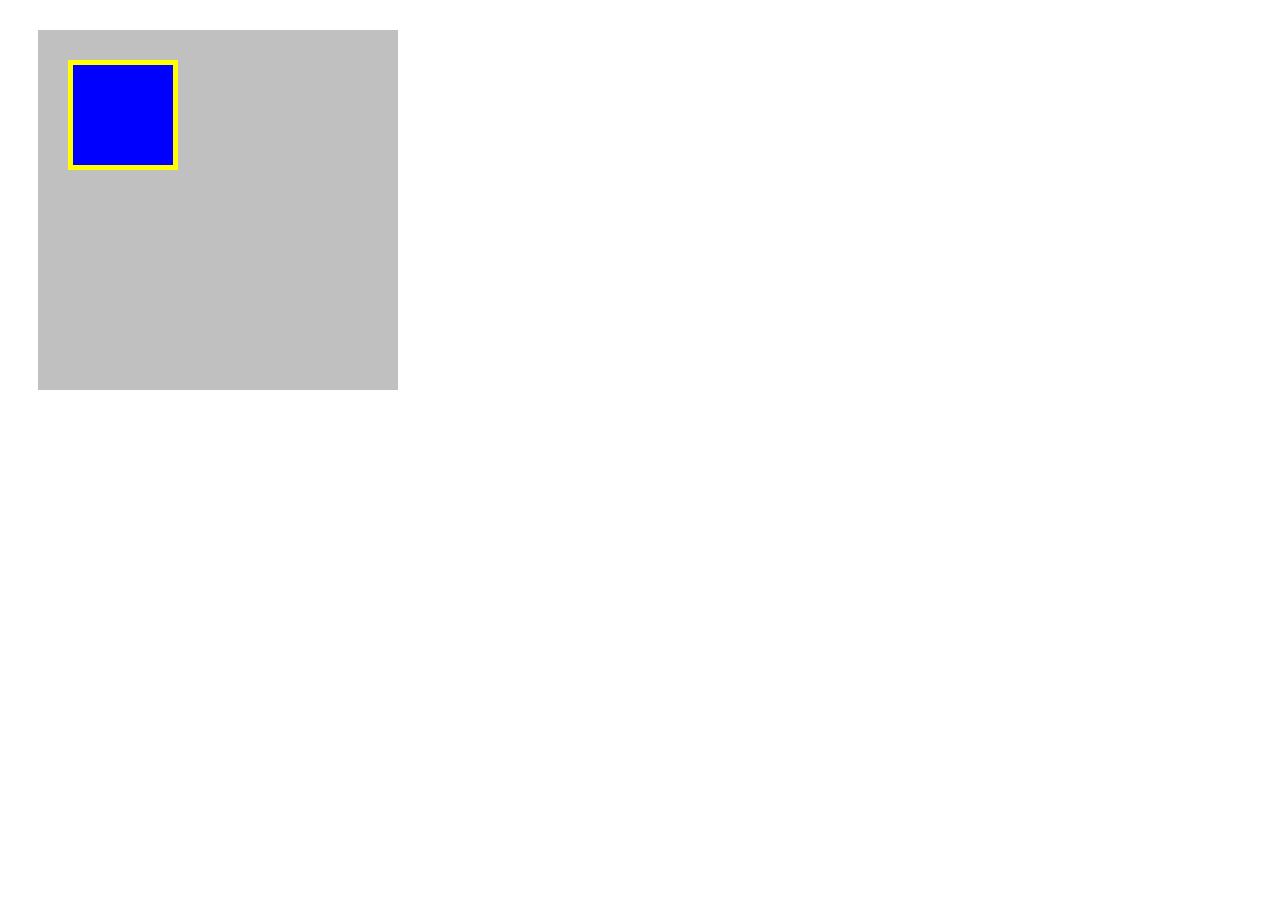
<file: box.html>
<!DOCTYPE HTML>
<html lang="ja">
  <head>
    <meta charset="UTF-8" />
    <link rel="stylesheet"href="box.css"/>
    <title>BOX</title>
  </head>

  <body>
    <div class="box1">
      <div class="box2"></div>
    </div>
  </body>
</html>
</file>
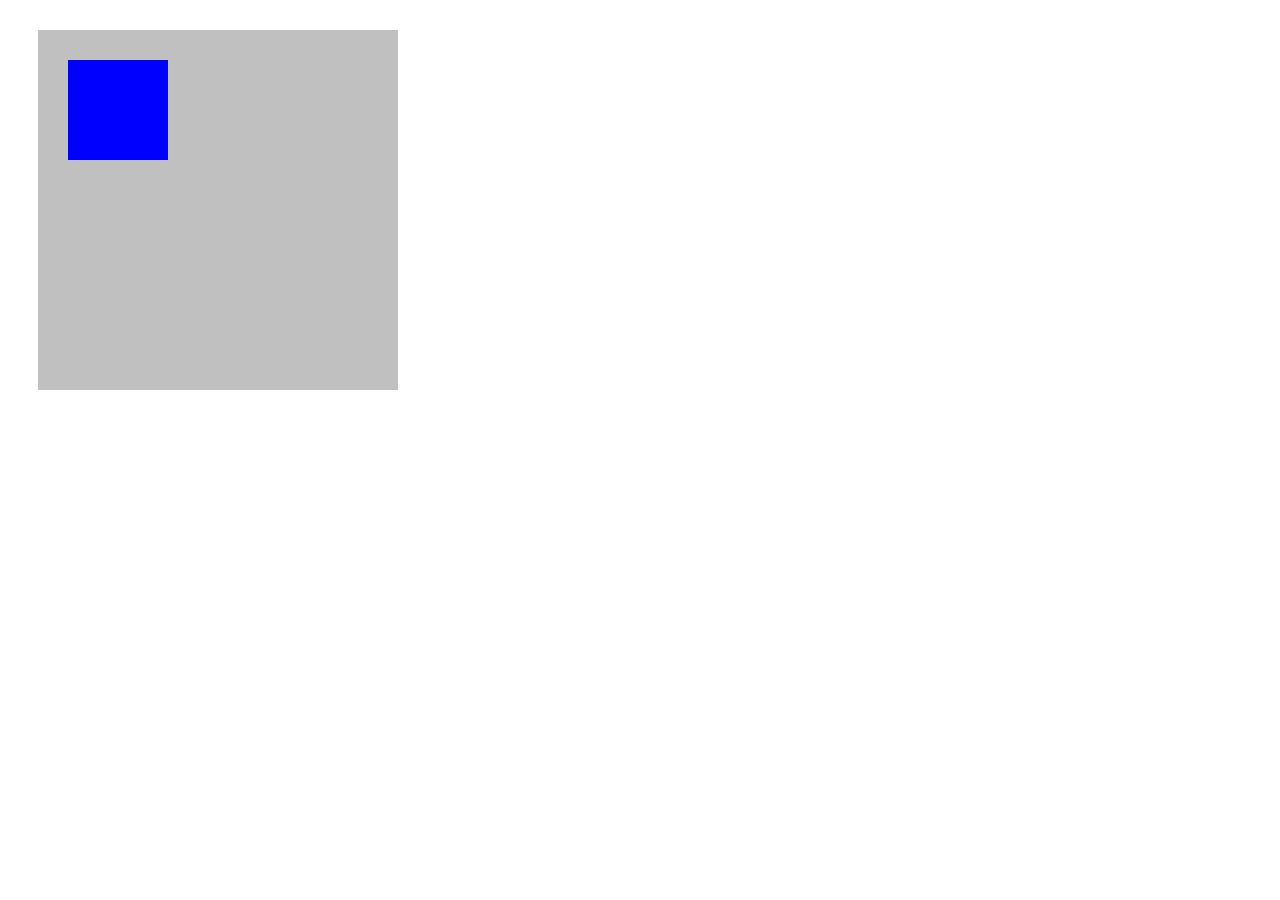
<file: chaoter3_execise.html>
<!DOCTYPE HTML>
<html lang="ja">
  <head>
    <meta charset="UTF-8" />
    <link rel="stylesheet"href="chaoter3_execise.css"/>
    <title>3章演習</title>
  </head>

  <body>
    <div class="box1">
      <div class="box2"></div>
    </div>
  </body>
</html>
</file>
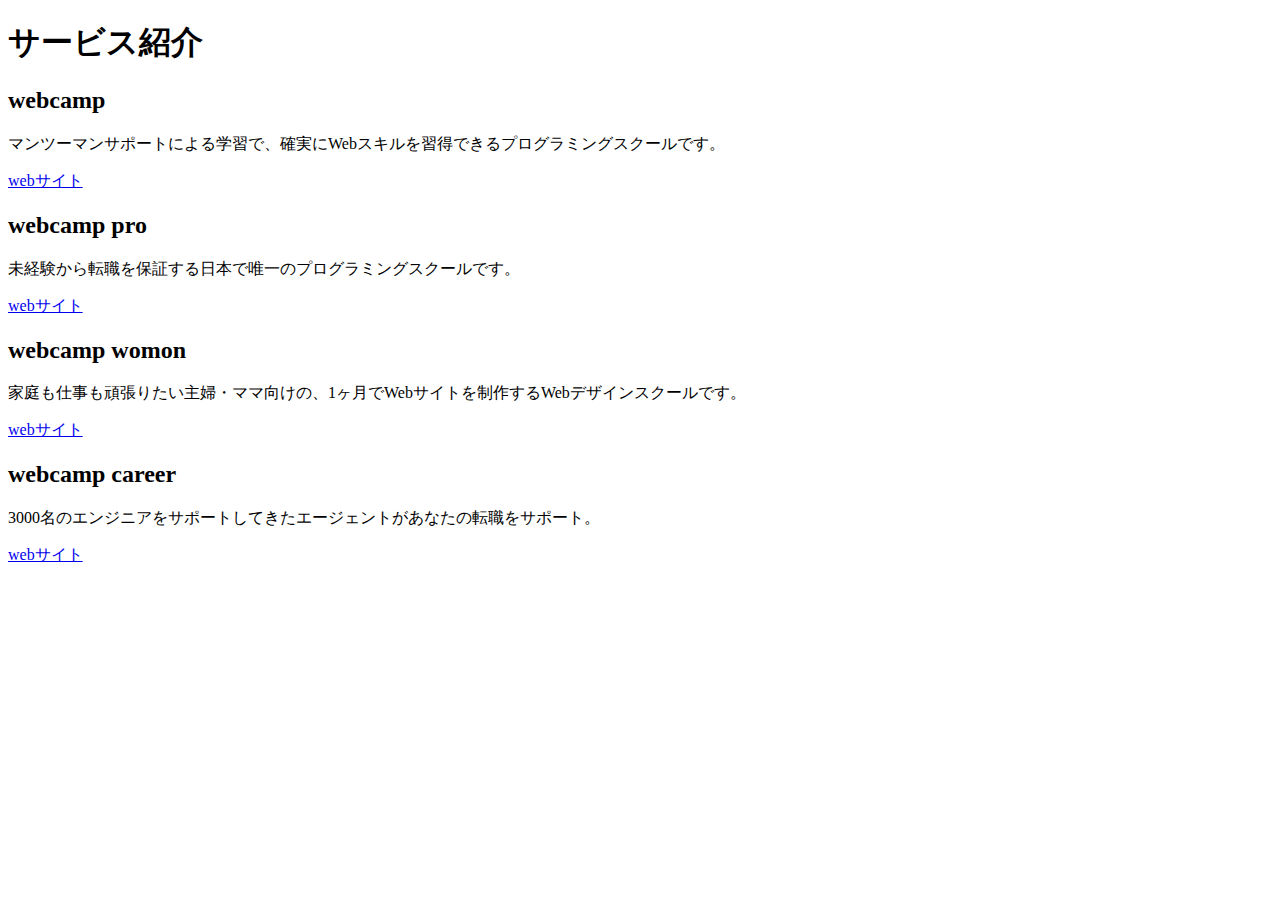
<file: chapter2_execise.html>
<!DOCTYPE HTML>
<html lang="ja">
  <head>
    <meta charset="UTF-8" />
    <title>2章演習</title>
  </head>

  <body>
    <h1>サービス紹介</h1>
    <h2>webcamp</h2>
    <p>マンツーマンサポートによる学習で、確実にWebスキルを習得できるプログラミングスクールです。</p>
    <a href="https://web-camp.io/">webサイト</a>
    <h2>webcamp pro</h2>
    <p>未経験から転職を保証する日本で唯一のプログラミングスクールです。</p>
    <a href="https://web-camp.io/pro/">webサイト</a>
    <h2>webcamp womon</h2>
    <p>家庭も仕事も頑張りたい主婦・ママ向けの、1ヶ月でWebサイトを制作するWebデザインスクールです。</p>
    <a href="https://web-camp.io/womon/">webサイト</a>
    <h2>webcamp career</h2>
    <p>3000名のエンジニアをサポートしてきたエージェントがあなたの転職をサポート。</p>
    <a href="https://web-camp.io/ career">webサイト</a>
  </body>
</html>
</file>
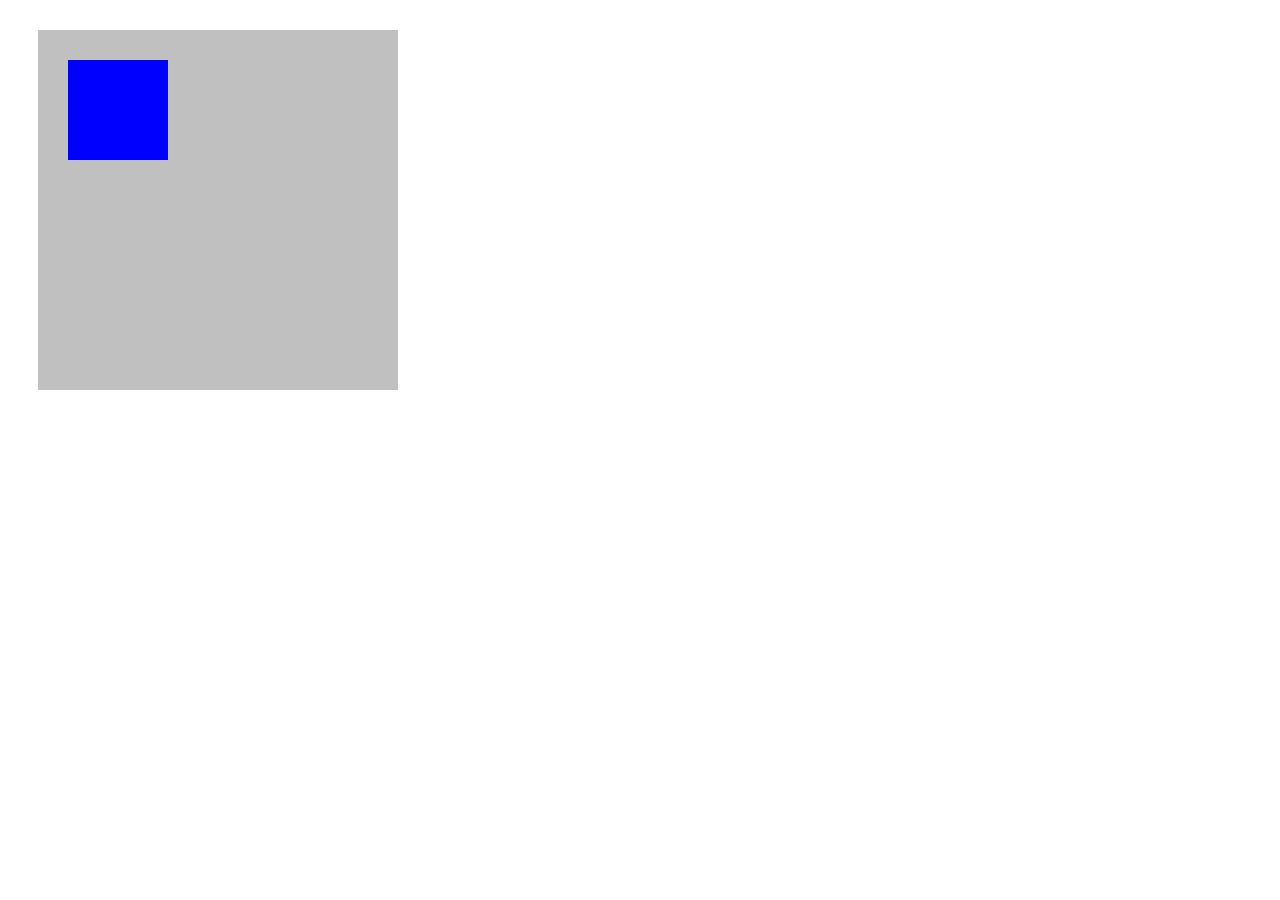
<file: chapter3_execise.html>
<!DOCTYPE HTML>
<html lang="ja">
  <head>
    <meta charset="UTF-8" />
    <link rel="stylesheet"href="chapter3_execise.css"/>
    <title>3章演習</title>
  </head>

  <body>
    <div class="box1">
      <div class="box2"></div>
    </div>
  </body>
</html>
</file>
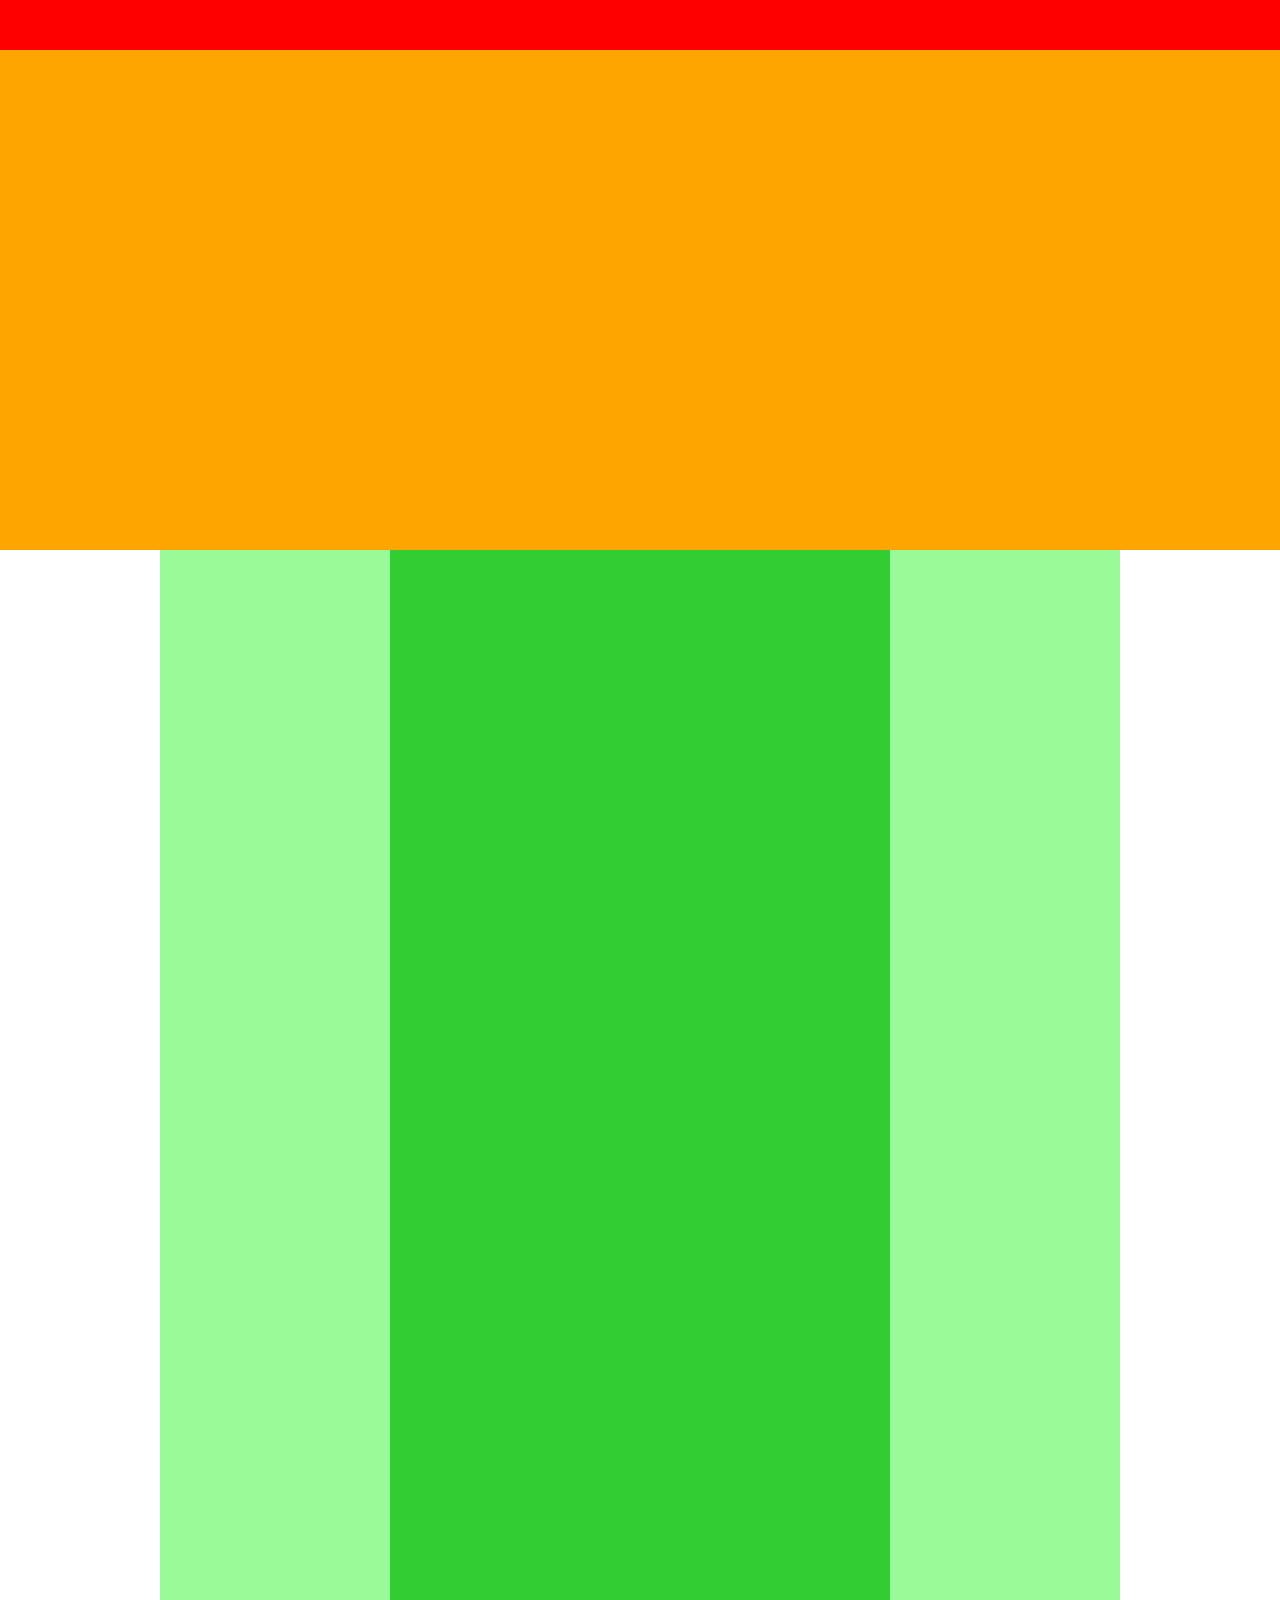
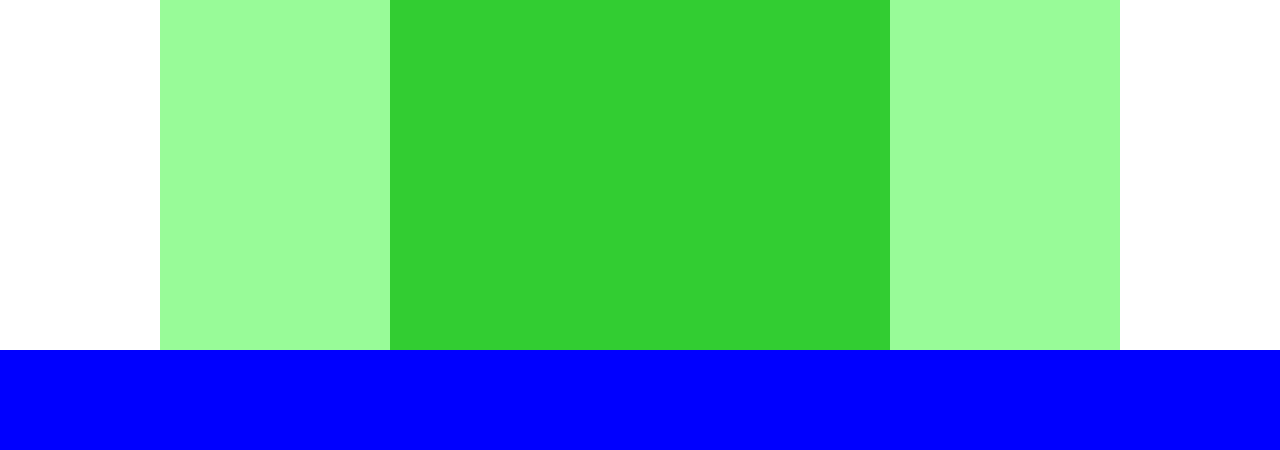
<file: execise/chapter4_execise.html>
<!DOCTYPE HTML>
<html lang="ja">
  <head>
    <meta charset="UTF-8" />
    <title>4章演習</title>
    <link rel="stylesheet"href="chapter4_execise.css"/>
  </head>

  <body>
    <div class="header"></div>

    <div class="main-visual"></div>

    <div class="main">
      <div class="sidebar1"></div>
      <div class="center"></div>
      <div class="sidebar2"></div>
    </div>

    <div class="footer"></div>
  </body>
</html>
</file>
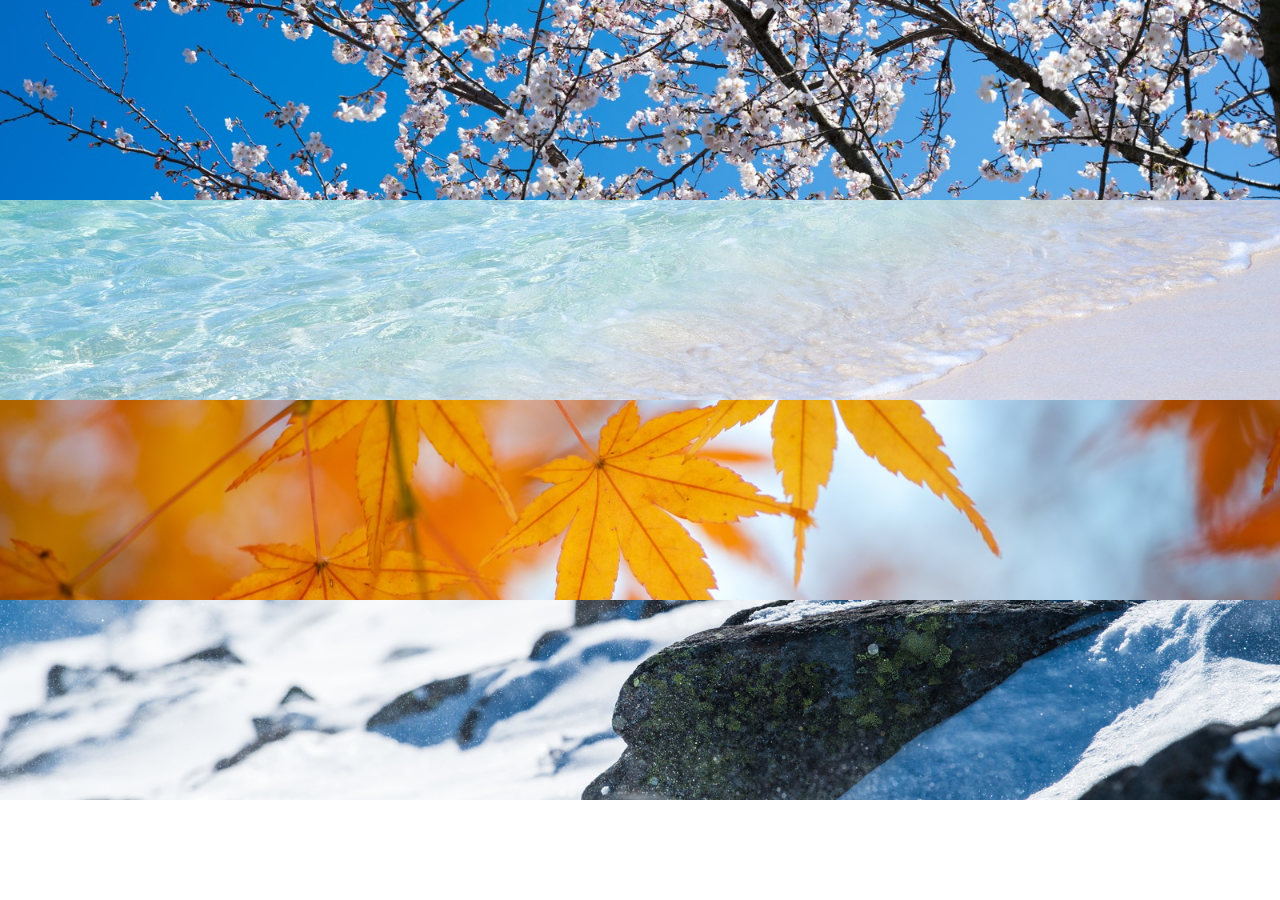
<file: execise/chapter6_execise.html>
<!DOCTYPE HTML>
<html lang="ja">
  <head>
    <meta charset="UTF-8" />
    <title>6章演習</title>
    <link rel="stylesheet"href="chapter6_execise.css"/>
  </head>

  <div class="box1"></div>
  <div class="box2"></div>
  <div class="box3"></div>
  <div class="box4"></div>

  <body>
  </body>
</html>
</file>
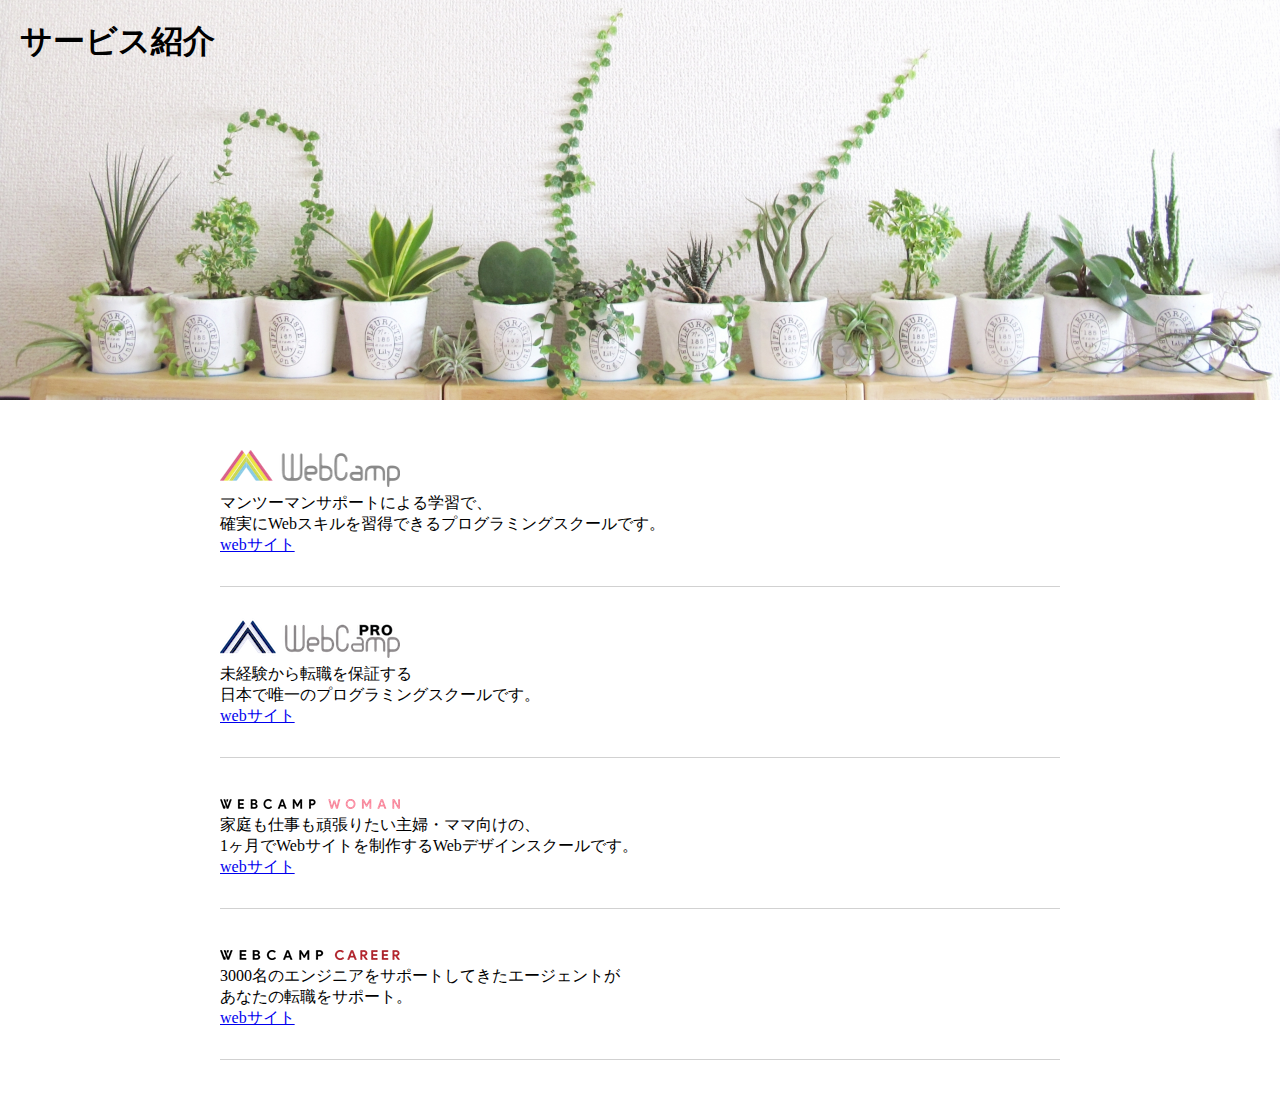
<file: execise/chapter7_execise.html>
<!DOCTYPE HTML>
<html lang="ja">
  <head>
    <meta charset="UTF-8" />
    <title>7章演習</title>
    <link rel="stylesheet"href="chapter7_execise.css"/>
  </head>

  <body>
    <section class="main-visual">
      <h1 class="headline">サービス紹介</h1>
    </section>

    <main>
      <section class="service1">
        <h2>
          <img src="img/wc-logo.png"alt="ロゴ">
        </h2>
        <p>
          マンツーマンサポートによる学習で、<br>
          確実にWebスキルを習得できるプログラミングスクールです。
        </p>
        <a href="https://web-camp.io/">webサイト</a>
      </section>

      <section class="service2">
        <h2>
          <img src="img/wcp-logo.png"alt="ロゴ">
        </h2>
        <p>
          未経験から転職を保証する<br>
          日本で唯一のプログラミングスクールです。
        </p>
        <a href="https://web-camp.io/pro/">webサイト</a>
      </section>

      <section class="service3">
        <h2>
          <img src="img/wcw-logo.png"alt="ロゴ">
        </h2>
        <p>
          家庭も仕事も頑張りたい主婦・ママ向けの、<br>
          1ヶ月でWebサイトを制作するWebデザインスクールです。
        </p>
        <a href="https://web-camp.io/woman/">webサイト</a>
      </section>

      <section class="service4">
        <h2>
          <img src="img/wcc-logo.png"alt="ロゴ">
        </h2>
        <p>
          3000名のエンジニアをサポートしてきたエージェントが<br>
          あなたの転職をサポート。
        </p>
        <a href="https://web-camp.io/career/">webサイト</a>
      </section>
    </main>
  </body>
</html>
</file>
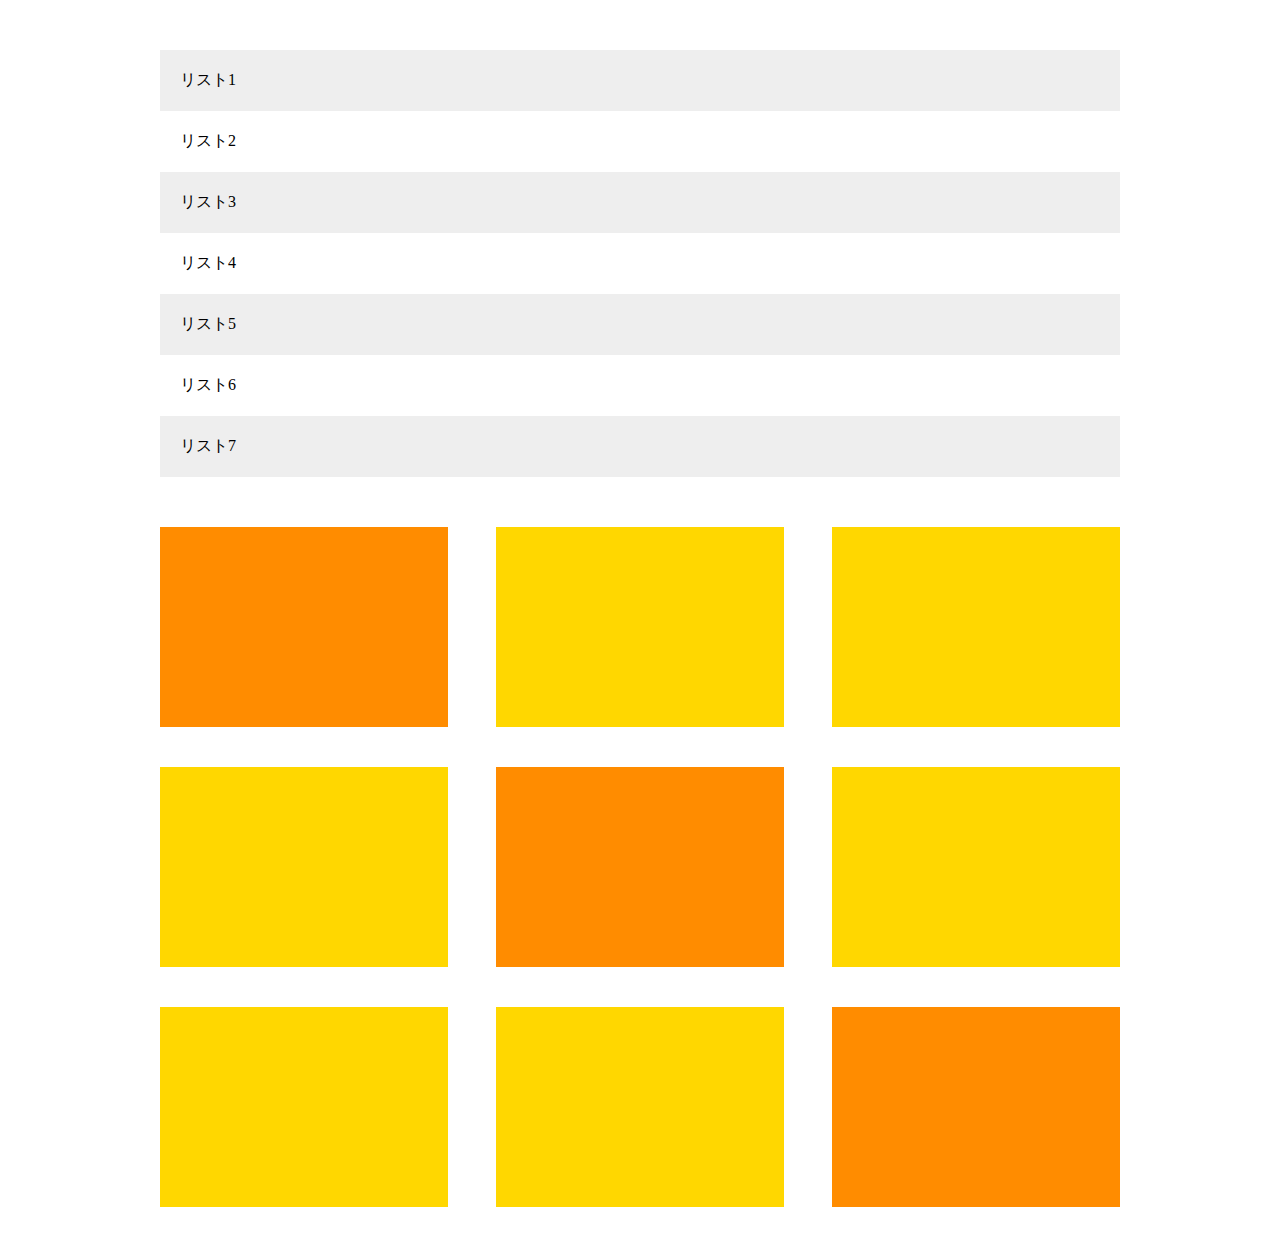
<file: execise/chapter8_execise.html>
<!DOCTYPE HTML>
<html lang="ja">
  <head>
    <meta charset="UTF-8" />
    <link rel="stylesheet" href="chapter8_execise.css"/>
    <title>8章演習</title>
  </head>

  <body>
    <main>
      <ul class="main-item-list">
        <li class="item">リスト1</li>
        <li class="item">リスト2</li>
        <li class="item">リスト3</li>
        <li class="item">リスト4</li>
        <li class="item">リスト5</li>
        <li class="item">リスト6</li>
        <li class="item">リスト7</li>
      </ul>
      <div class="main-box-list">
        <div class="box"></div>
        <div class="box"></div>
        <div class="box"></div>
        <div class="box"></div>
        <div class="box"></div>
        <div class="box"></div>
        <div class="box"></div>
        <div class="box"></div>
        <div class="box"></div>
      </div>
    </main>
  </body>
</html>
</file>
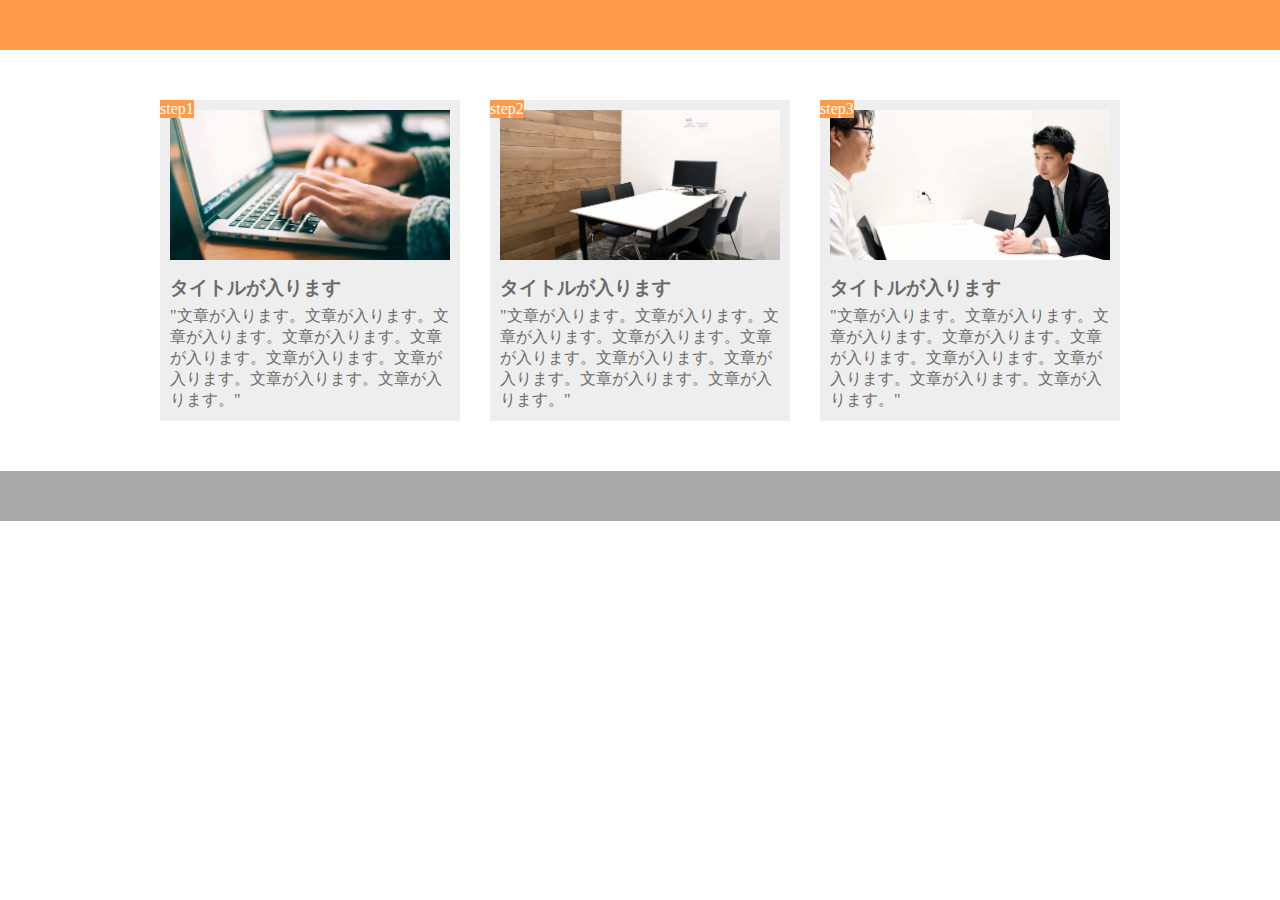
<file: execise/chapter9-2_execise.html>
<!DOCTYPE HTML>
<html lang="ja">
  <head>
    <meta charset="UTF-8" />
    <link rel="stylesheet" href="chapter9-2_execise.css"/>
    <title>9章演習2</title>
  </head>

  <body>
    <header></header>
    <main>
      <div class="step-box">
        <div class="step-img1"></div>
        <span class="span-num">step1</span>
        <h3 class="title">タイトルが入ります</h3>
        <p class="text">"文章が入ります。文章が入ります。文章が入ります。文章が入ります。文章が入ります。文章が入ります。文章が入ります。文章が入ります。文章が入ります。"</p>
      </div>

      <div class="step-box">
        <div class="step-img2"></div>
        <span class="span-num">step2</span>
        <h3 class="title">タイトルが入ります</h3>
        <p class="text">"文章が入ります。文章が入ります。文章が入ります。文章が入ります。文章が入ります。文章が入ります。文章が入ります。文章が入ります。文章が入ります。"</p>
      </div>

      <div class="step-box">
        <div class="step-img3"></div>
        <span class="span-num">step3</span>
        <h3 class="title">タイトルが入ります</h3>
        <p class="text">"文章が入ります。文章が入ります。文章が入ります。文章が入ります。文章が入ります。文章が入ります。文章が入ります。文章が入ります。文章が入ります。"</p>
      </div>

    </main>

    <footer>

    </footer>
  </body>
</html>
</file>
<file: box.css>
.box1 {
  width: 300px;
  height: 300px;
  background-color: #c0c0c0;
  margin: 30px;
  padding: 30px;
}
.box2 {
  width: 100px;
  height: 100px;
  background-color: blue;
  border: 5px solid yellow;
}
</file>
<file: chaoter3_execise.css>
.box1 {
  width: 300px;
  height: 300px;
  background-color: #c0c0c0;
  margin: 30px;
  padding: 30px;
}
.box2 {
  width: 100px;
  height: 100px;
  background-color: blue;
  border:cd 5px solid yellow;
}
</file>
<file: chapter3_execise.css>
.box1 {
  width: 300px;
  height: 300px;
  background-color: #c0c0c0;
  margin: 30px;
  padding: 30px;
}
.box2 {
  width: 100px;
  height: 100px;
  background-color: blue;
  border:cd 5px solid yellow;
}
</file>
<file: execise/chapter4_execise.css>
* {
  margin: 0;
  padding: 0;
  box-sizing: border-box;
}

.header{
  width: 100%;
  height: 50px;
  background-color: red;
}

.main-visual{
  width: 100%;
  height: 500px;
  background-color: orange;
}

.main{
  width: 960px;
  margin: 0 auto;
  display:flex;
  justify-content:center;
}

.sidebar1{
  width: 230px;
  height: 1400px;
  background-color: palegreen;
}

.center{
  width: 500px;
  height: 1400px;
  background-color: limegreen;
}

.sidebar2{
  width: 230px;
  height: 1400px;
  background-color: palegreen;
}

.footer{
  width: 100%;
  height: 100px;
  background-color: blue;
}
</file>
<file: execise/chapter6_execise.css>
* {
  margin: 0;
  padding: 0;
  box-sizing: border-box;
}

.box1{
  width: 100%;
  height: 200px;
  background-image: url(img/box1.jpg);
  background-size: cover;
  background-position: center;
}

.box2{
  width: 100%;
  height: 200px;
  background-image: url(img/box2.jpg);
  background-size: cover;
  background-position: center;
}

.box3{
  width: 100%;
  height: 200px;
  background-image: url(img/box3.jpg);
  background-size: cover;
  background-position: center;
}

.box4{
  width: 100%;
  height: 200px;
  background-image: url(img/box4.jpg);
  background-size: cover;
  background-position: center;
}
</file>
<file: execise/chapter7_execise.css>
* {
  margin: 0;
  padding: 0;
  box-sizing: border-box;
}

.main-visual{
  width: 100%;
  height: 400px;
  background-image: url(img/mv.jpg);
  background-size: cover;
  background-position: bottom;
}

.headline{
  padding: 20px;
}

main{
  width: 840px;
  margin: 50px auto;
}

.service1{
  margin-bottom: 30px;
  border-bottom: 1px solid #d1d1d1;
  padding-bottom: 30px;
}

.service2{
  margin-bottom: 30px;
  border-bottom: 1px solid #d1d1d1;
  padding-bottom: 30px;
}

.service3{
  margin-bottom: 30px;
  border-bottom: 1px solid #d1d1d1;
  padding-bottom: 30px;
}

.service4{
  margin-bottom: 30px;
  border-bottom: 1px solid #d1d1d1;
  padding-bottom: 30px;
}
</file>
<file: execise/chapter8_execise.css>
/* ブラウザがそれぞれ持っているCSSをリセットするための記述 */
* {
  margin: 0;
  padding: 0;
  box-sizing: border-box;
}

main{
  width: 960px;
  margin: 50px auto;
}

.main-item-list{
  margin-bottom: 50px;
}

.item{
  padding: 20px;
  list-style: none;
}

.item:nth-child(odd){
  background-color: #eee;
}

.main-box-list{
  display: flex;
  flex-wrap: wrap;
}

.box{
  background-color: #ffd700;
  width: 30%;
  height: 200px;
  margin-right: 5%;
  margin-bottom: 40px;
}

.box:first-child,
.box:nth-child(5),
.box:last-child{
  background-color: #ff8c00;
}

.box:nth-child(3n){
  margin-right:  0;
}

.box:nth-last-child(-n+3){
  margin-bottom: 0;
}
</file>
<file: execise/chapter9-2_execise.css>
* {
  margin: 0;
  padding: 0;
  box-sizing: border-box;
  color: #6c6b6b;
}

header {
  height: 50px;
  background-color: #ff9a4b;
}

main {
  width: 960px;
  margin: 50px auto;
  display: flex;
}

.step-box {
  width: 300px;
  margin-right: 30px;
  padding: 10px;
  position: relative;
  background-color: #eee;
}

.step-box:last-child {
  margin-right: 0;
}

.step-img1 {
  height: 150px;
  background-image: url(img/flow01.png);
  background-position: bottom;
  background-size: cover;
}

.step-img2 {
  height: 150px;
  background-image: url(img/flow02.png);
  background-position: bottom;
  background-size: cover;
}

.step-img3 {
  height: 150px;
  background-image: url(img/flow03.png);
  background-position: bottom;
  background-size: cover;
}

.span-num {
  position: absolute;
  top: 0;
  left: 0;
  background-color: #ff9a4b;
  color: #fff;
}

.title {
  margin: 15px 0 5px;
}

footer {
  height: 50px;
  background-color: #aaa;
}
</file>
